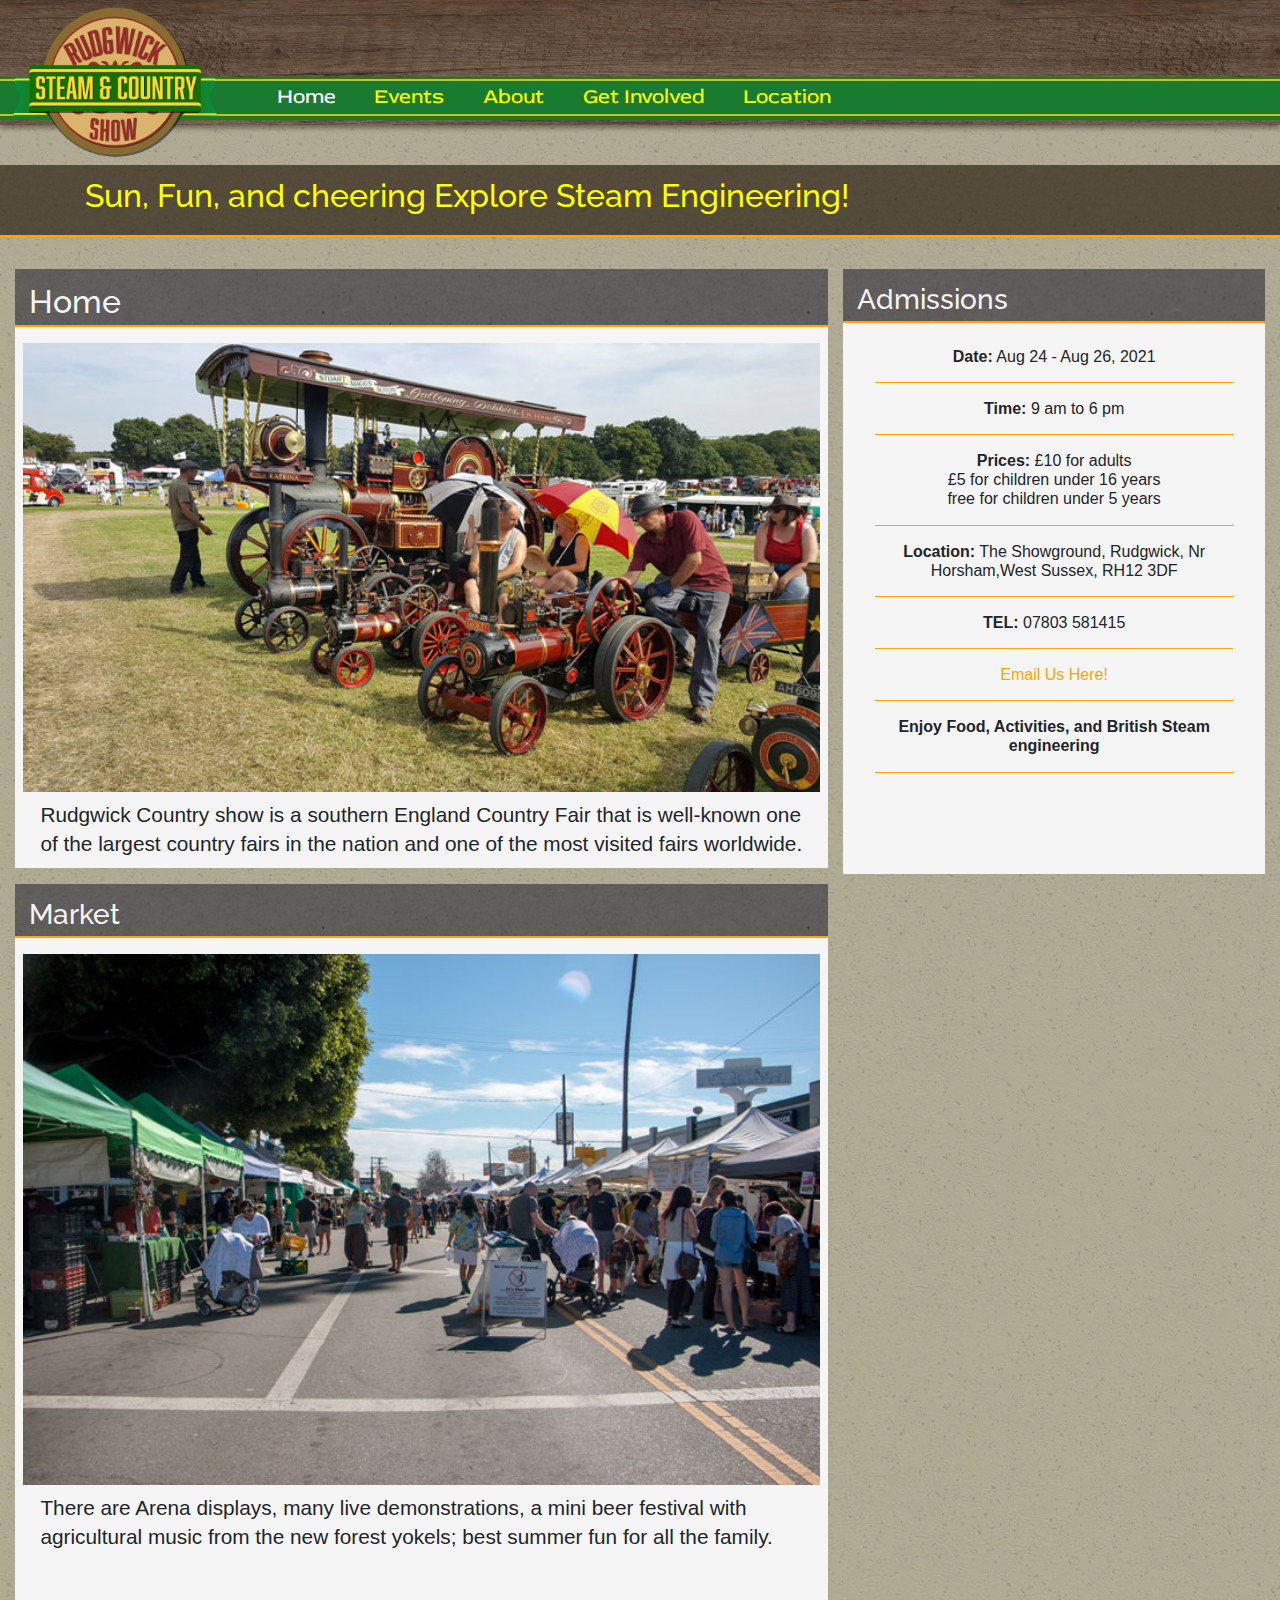
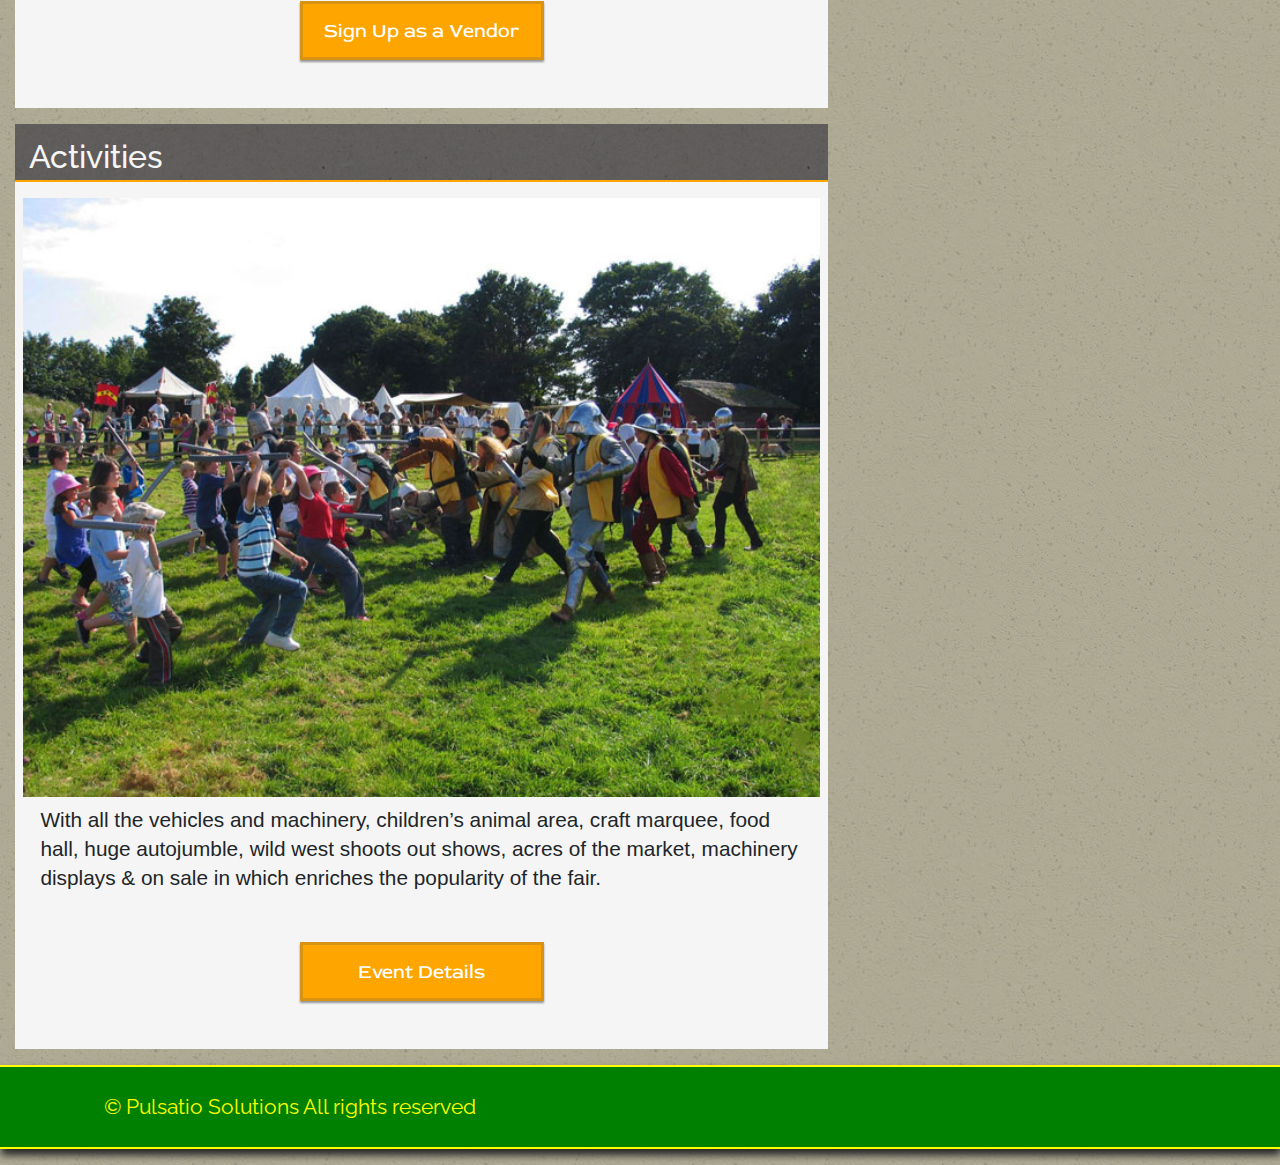
<file: rudgwick-final/index.html>
<!doctype html>
<html lang="en">
<head>
	<meta charset="utf-8">
    <meta name="viewport" content="width=device-width, initial-scale=1.0" />
	<title>Rudgwick Steam and Country Show | Home</title>
    <link rel="stylesheet" href="https://stackpath.bootstrapcdn.com/bootstrap/4.5.2/css/bootstrap.min.css" integrity="sha384-JcKb8q3iqJ61gNV9KGb8thSsNjpSL0n8PARn9HuZOnIxN0hoP+VmmDGMN5t9UJ0Z" crossorigin="anonymous">
    <link rel="preconnect" href="https://fonts.gstatic.com">
    <link href="https://fonts.googleapis.com/css2?family=Raleway&family=Red+Rose&display=swap" rel="stylesheet"> 
    <link rel="stylesheet" href="css/style.css">
</head>

<body>

    <nav class="navbar navbar-expand-md navbar-dark bg-dark">
        <a class="navbar-brand" href="index.html"><img class="headlogo" src="img/rudgwick-logo.png" alt="Rudgwick Steam & Country Show"></a>
        <button class="navbar-toggler" type="button" data-toggle="collapse" data-target="#navbarNav" aria-controls="navbarNav" aria-expanded="false" aria-label="Toggle navigation">
          <span class="navbar-toggler-icon"></span>
        </button>
        <div class="collapse navbar-collapse" id="navbarNav">
          <ul class="navbar-nav">
            <li class="nav-item">
              <a class="nav-link  active" href="#">Home <span class="sr-only">(current)</span></a>
            </li>
            <li class="nav-item">
              <a class="nav-link" href="events.html">Events</a>
            </li>
            <li class="nav-item">
              <a class="nav-link" href="about.html">About</a>
            </li>
            <li class="nav-item">
              <a class="nav-link" href="get_involved.html">Get Involved</a>
            </li>
            <li class="nav-item">
              <a class="nav-link" href="location.html">Location</a>
            </li>
            
          </ul>
        </div>
      </nav>
       <div class="jumbotron jumbotron-fluid">
        <div class="container">
        <h2>Sun, Fun, and cheering Explore Steam Engineering!</h2>
        </div>
      </div>
        <div class="container-fluid">
          <div class="row">
              <article class="col-lg-8">

                <section>
                  <h2>Home</h2>
                  <img class="bg-secondary img-half float-sm-right" src="img/fair.jpg" alt="Image of Show">    
                  <p>Rudgwick Country show is a southern England Country Fair that is well-known one of the largest country fairs in the nation and one of the most visited fairs worldwide.</p>
                </section>

                <section>
                  <h3>Market</h3>
                  <img class="bg-secondary img-half float-sm-left" src="img/vendor.jpg" alt="Image of Events">
                  <p>There are Arena displays, many live demonstrations, a mini beer festival with agricultural music from the new forest yokels; best summer fun for all the family.</p>
                  <a href="get_involved.html"><h5><button class="bun">Sign Up as a Vendor</button></h5></a>
                </section>

                <section>
                  <h2>Activities</h2>
                  <img class="bg-secondary img-half float-sm-right" src="img/activity.jpg" alt="Image of Camping">
                  <p>With all the vehicles and machinery, children’s animal area, craft marquee, food hall, huge autojumble, wild west shoots out shows, acres of the market, machinery displays & on sale in which enriches the popularity of the fair.</p>
                  <a href="events.html"><h5><button class="bun">Event Details</button></h5></a>
                </section>
              </article>
              
              <article class="col-lg-4">
                  <h3>Admissions</h3>
                <h4><b>Date:</b> Aug 24 - Aug 26, 2021</h4>
                <h4><b>Time:</b> 9 am to 6 pm</h4>
                <h4><b>Prices:</b> £10 for adults<br>£5 for children under 16 years<br>free for children under 5 years</h4>
                <h4><b>Location:</b> The Showground, Rudgwick, Nr Horsham,West Sussex, RH12 3DF</h4>
                <h4><b>TEL:</b> 07803 581415</h4>
                <h4><a href="mailto:chanaburi1@aol.com">Email Us Here!</a></h4>
                <h4><b>Enjoy Food, Activities, and British Steam engineering</b></h4>
              </article>
          </div>
      </div>
	<footer>
      <div class="col-lg-8">
        <p>&copy; Pulsatio Solutions All rights reserved</p>
      </div>
	</footer>
      
	<!-- attach jquery and popper (for tooltips and popover effects) files here -->
    <script src="https://code.jquery.com/jquery-3.5.1.slim.min.js" integrity="sha384-DfXdz2htPH0lsSSs5nCTpuj/zy4C+OGpamoFVy38MVBnE+IbbVYUew+OrCXaRkfj" crossorigin="anonymous"></script>
    <script src="https://cdn.jsdelivr.net/npm/popper.js@1.16.1/dist/umd/popper.min.js" integrity="sha384-9/reFTGAW83EW2RDu2S0VKaIzap3H66lZH81PoYlFhbGU+6BZp6G7niu735Sk7lN" crossorigin="anonymous"></script>
	<!-- attach bootstrap's js files here -->
    <script src="https://stackpath.bootstrapcdn.com/bootstrap/4.5.2/js/bootstrap.min.js" integrity="sha384-B4gt1jrGC7Jh4AgTPSdUtOBvfO8shuf57BaghqFfPlYxofvL8/KUEfYiJOMMV+rV" crossorigin="anonymous"></script>
	<!-- could attach own js files here -->

</body>
</html>
</file>
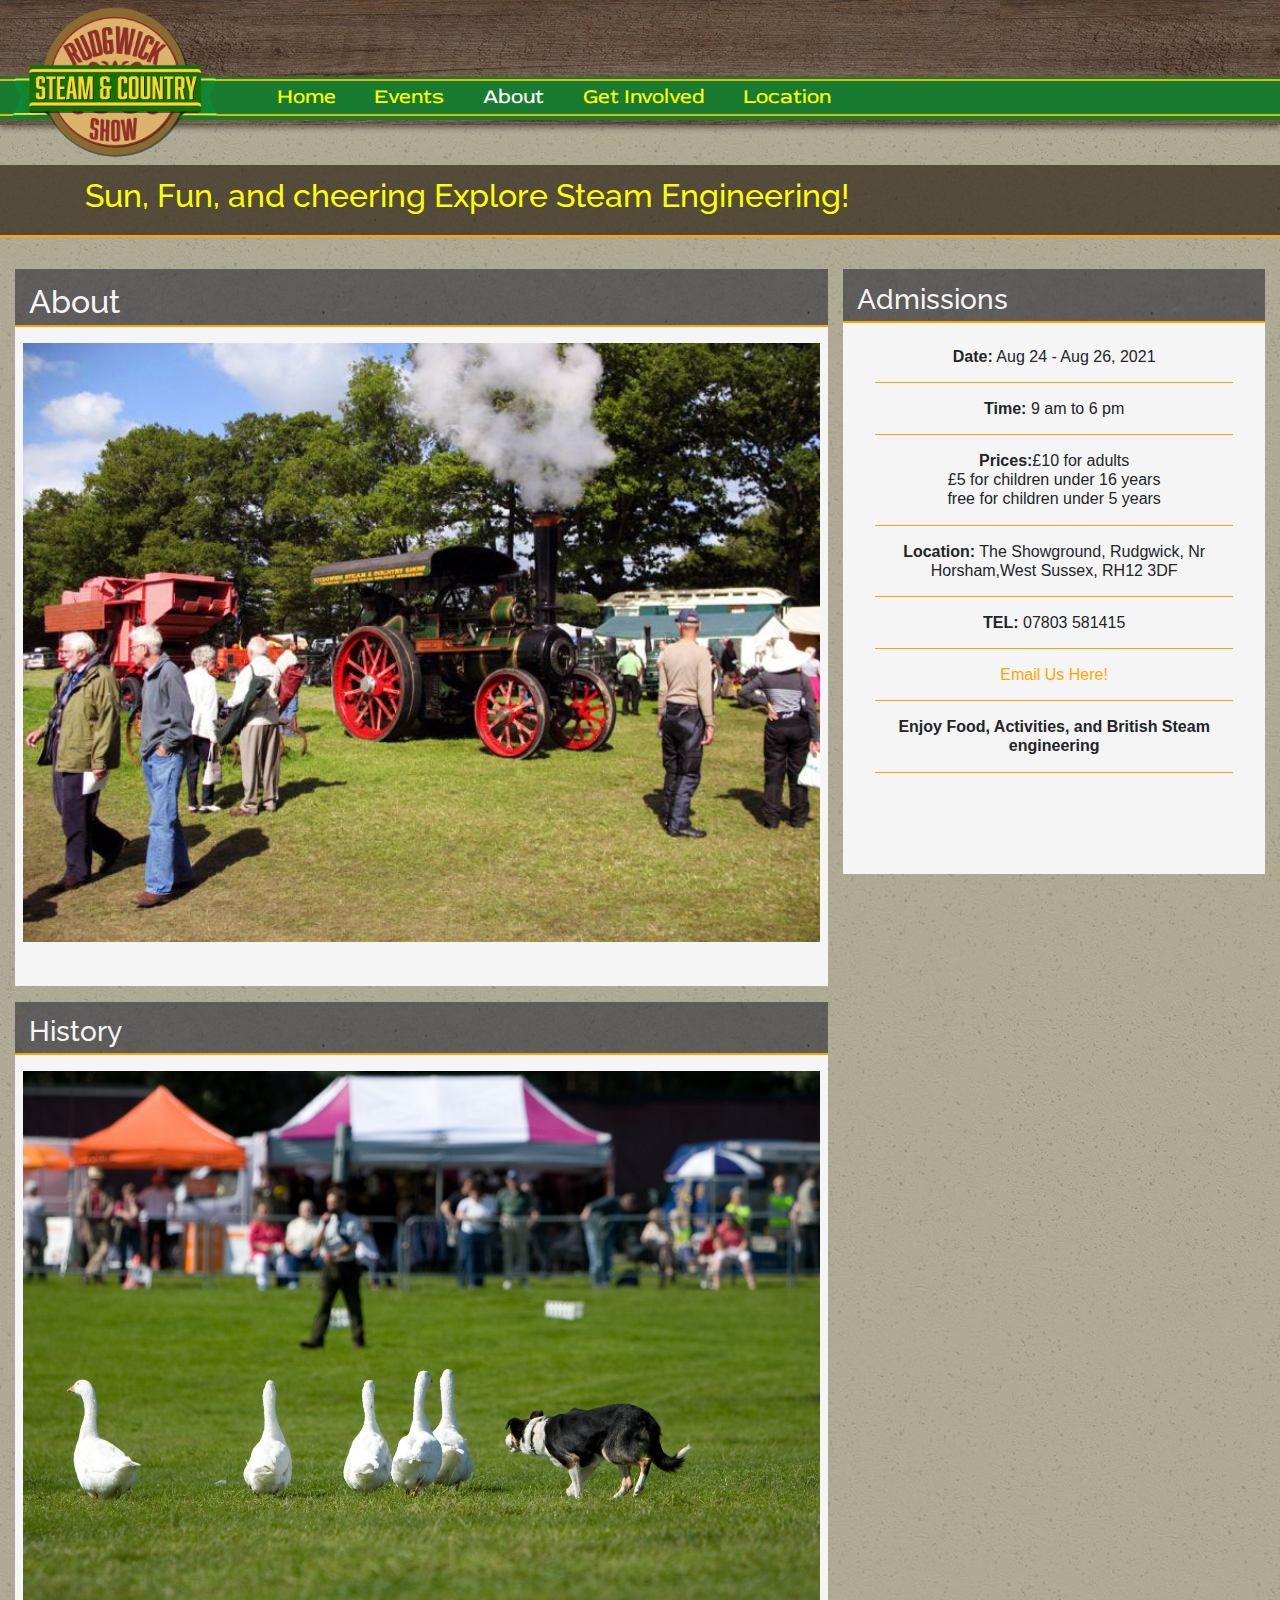
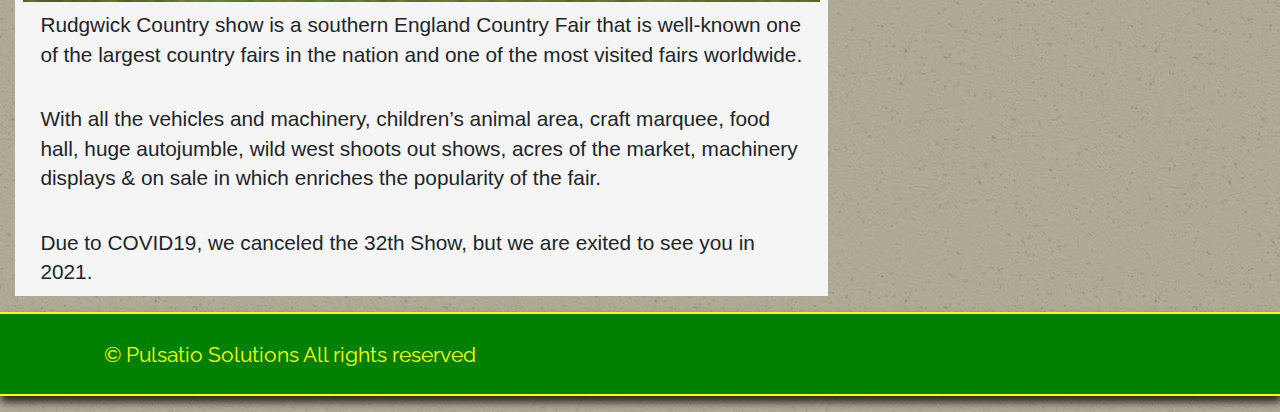
<file: rudgwick-final/about.html>
<!doctype html>
<html lang="en">
<head>
	<meta charset="utf-8">
    <meta name="viewport" content="width=device-width, initial-scale=1.0" />
	<title>Rudgwick Steam and Country Show | About</title>
    <link rel="stylesheet" href="https://stackpath.bootstrapcdn.com/bootstrap/4.5.2/css/bootstrap.min.css" integrity="sha384-JcKb8q3iqJ61gNV9KGb8thSsNjpSL0n8PARn9HuZOnIxN0hoP+VmmDGMN5t9UJ0Z" crossorigin="anonymous">
    <link rel="preconnect" href="https://fonts.gstatic.com">
    <link href="https://fonts.googleapis.com/css2?family=Raleway&family=Red+Rose&display=swap" rel="stylesheet"> 
    <link rel="stylesheet" href="css/style.css">
</head>

<body>
    <nav class="navbar navbar-expand-md navbar-dark bg-dark">
      <a class="navbar-brand" href="index.html"><img class="headlogo" src="img/rudgwick-logo.png" alt="Rudgwick Steam & Country Show"></a>
        <button class="navbar-toggler" type="button" data-toggle="collapse" data-target="#navbarNav" aria-controls="navbarNav" aria-expanded="false" aria-label="Toggle navigation">
          <span class="navbar-toggler-icon"></span>
        </button>
        <div class="collapse navbar-collapse" id="navbarNav">
          <ul class="navbar-nav">
            <li class="nav-item">
              <a class="nav-link" href="index.html">Home </a>
            </li>
            <li class="nav-item">
              <a class="nav-link" href="events.html">Events</a>
            </li>
            <li class="nav-item">
              <a class="nav-link  active" href="#">About <span class="sr-only">(current)</span></a>
            </li>
            <li class="nav-item">
              <a class="nav-link" href="get_involved.html">Get Involved</a>
            </li>
            <li class="nav-item">
              <a class="nav-link" href="location.html">Location</a>
            </li>
            
          </ul>
        </div>
      </nav>
      <div class="jumbotron jumbotron-fluid">
        <div class="container">
        <h2>Sun, Fun, and cheering Explore Steam Engineering!</h2>
        </div>
      </div>
        <div class="container-fluid">
          <div class="row">
              <article class="col-lg-8">
                <section>
                  <h2>About</h2>
                  <img class="bg-secondary img-half" src="img/about.jpg" alt="Image of Show">
                  <p></p>
                </section>

                <section>
                  <h3>History</h3>
                  <img class="bg-secondary img-half float-sm-left" src="img/about-event.jpg" alt="Image of Events">
                  <p>Rudgwick Country show is a southern England Country Fair that is well-known one of the largest country fairs in the nation and one of the most visited fairs worldwide.</p>
                  <p>  With all the vehicles and machinery, children’s animal area, craft marquee, food hall, huge autojumble, wild west shoots out shows, acres of the market, machinery displays & on sale in which enriches the popularity of the fair.
                  </p>
                  <p>Due to COVID19, we canceled the 32th Show, but we are exited to see you in 2021.
                  </p>  
                </section>
              </article>
              
              <article class="col-lg-4">
                <h3>Admissions</h3>
                <h4><b>Date:</b> Aug 24 - Aug 26, 2021</h4>
                <h4><b>Time:</b> 9 am to 6 pm</h4>
                <h4><b>Prices:</b>£10 for adults<br>£5 for children under 16 years<br>free for children under 5 years</h4>
                <h4><b>Location:</b> The Showground, Rudgwick, Nr Horsham,West Sussex, RH12 3DF</h4>
                <h4><b>TEL:</b> 07803 581415</h4>
                <h4> <a href="mailto:chanaburi1@aol.com">Email Us Here!</a></h4>
                <h4><b>Enjoy Food, Activities, and British Steam engineering</b></h4>
          </div>
      </div>
      <footer>
        <div class="col-lg-8">
          <p>&copy; Pulsatio Solutions All rights reserved</p>
        </div>
    </footer>
      
	<!-- attach jquery and popper (for tooltips and popover effects) files here -->
    <script src="https://code.jquery.com/jquery-3.5.1.slim.min.js" integrity="sha384-DfXdz2htPH0lsSSs5nCTpuj/zy4C+OGpamoFVy38MVBnE+IbbVYUew+OrCXaRkfj" crossorigin="anonymous"></script>
    <script src="https://cdn.jsdelivr.net/npm/popper.js@1.16.1/dist/umd/popper.min.js" integrity="sha384-9/reFTGAW83EW2RDu2S0VKaIzap3H66lZH81PoYlFhbGU+6BZp6G7niu735Sk7lN" crossorigin="anonymous"></script>
	<!-- attach bootstrap's js files here -->
    <script src="https://stackpath.bootstrapcdn.com/bootstrap/4.5.2/js/bootstrap.min.js" integrity="sha384-B4gt1jrGC7Jh4AgTPSdUtOBvfO8shuf57BaghqFfPlYxofvL8/KUEfYiJOMMV+rV" crossorigin="anonymous"></script>
	<!-- could attach own js files here -->

</body>
</html>
</file>
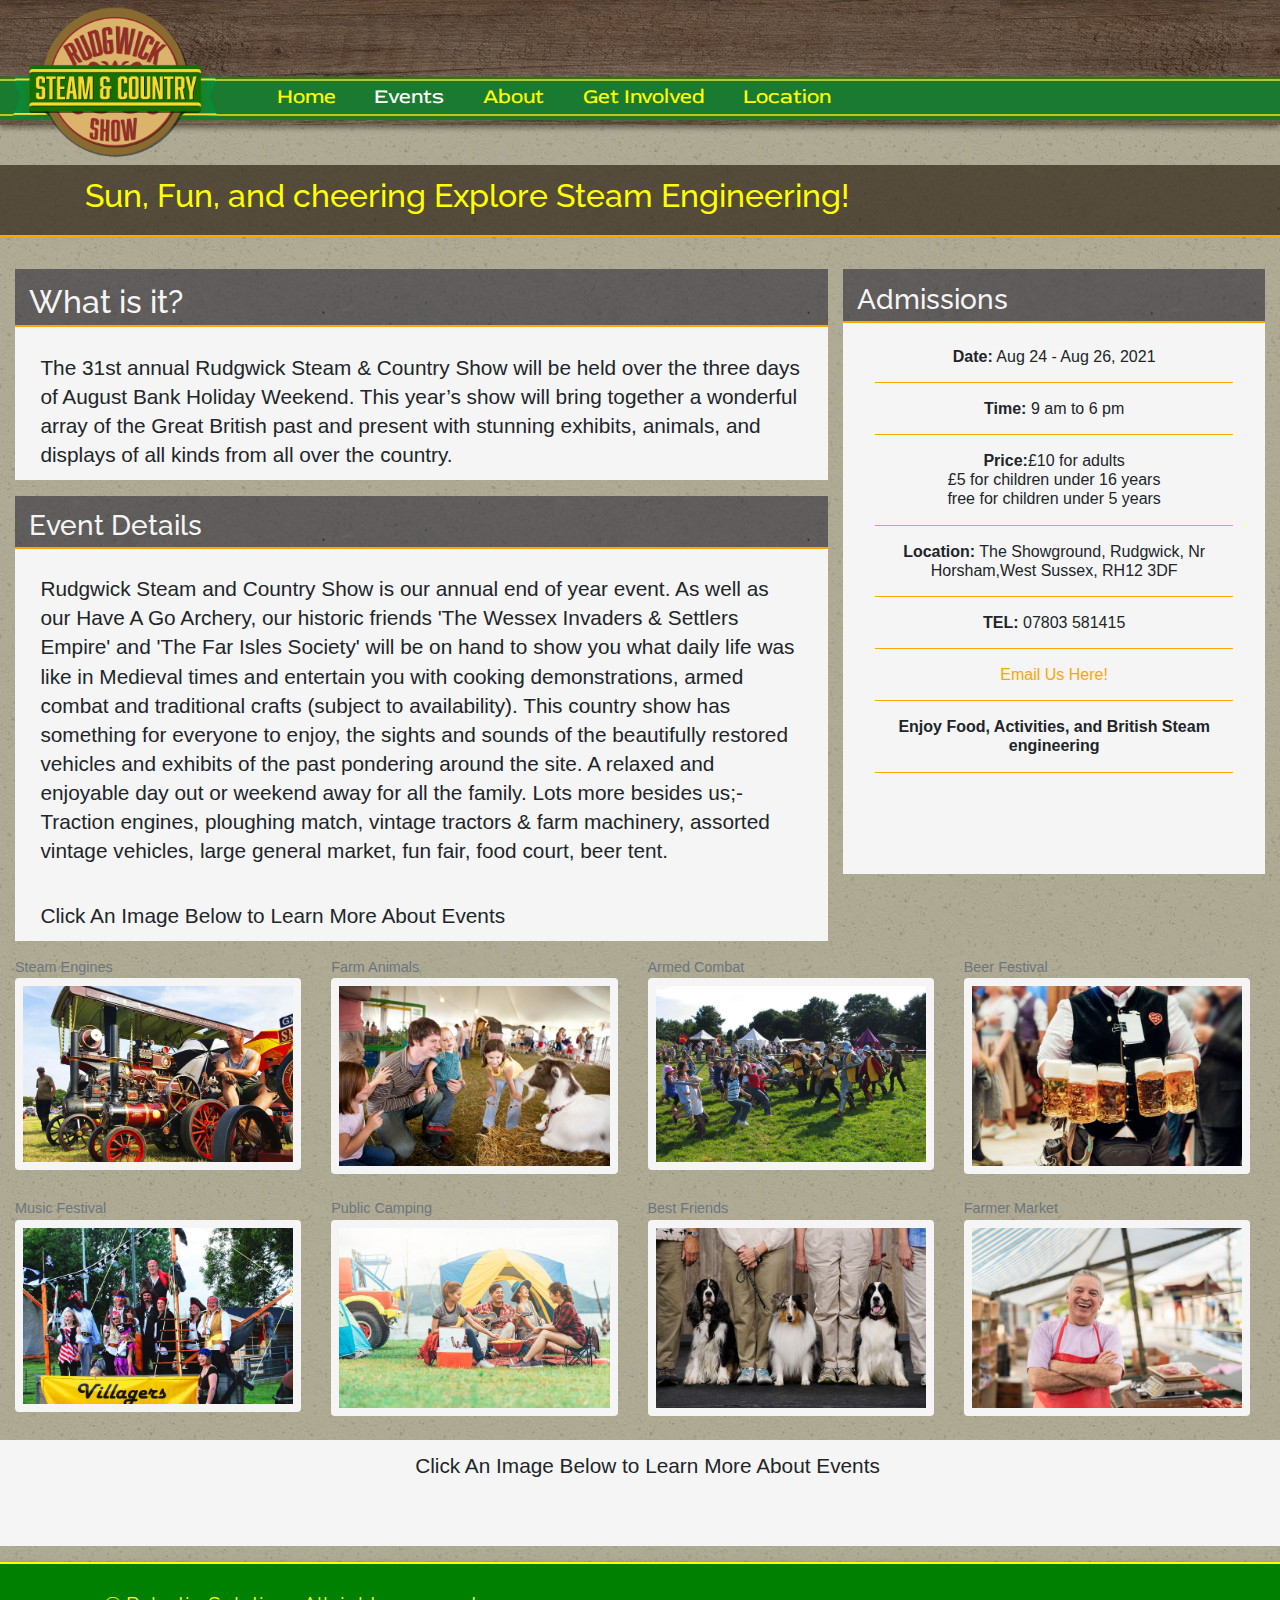
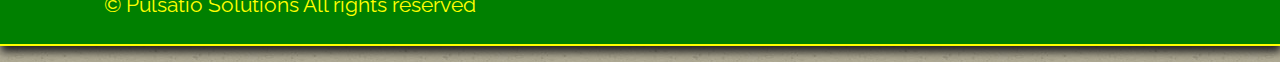
<file: rudgwick-final/events.html>
<!doctype html>
<html lang="en">
<head>
	<meta charset="utf-8">
    <meta name="viewport" content="width=device-width, initial-scale=1.0" />
	<title>Rudgwick Steam and Country Show | Events</title>
    <link rel="stylesheet" href="https://stackpath.bootstrapcdn.com/bootstrap/4.5.2/css/bootstrap.min.css" integrity="sha384-JcKb8q3iqJ61gNV9KGb8thSsNjpSL0n8PARn9HuZOnIxN0hoP+VmmDGMN5t9UJ0Z" crossorigin="anonymous">
    <link rel="preconnect" href="https://fonts.gstatic.com">
    <link href="https://fonts.googleapis.com/css2?family=Raleway&family=Red+Rose&display=swap" rel="stylesheet"> 
    <link rel="stylesheet" href="css/style.css">
</head>

<body>
    <nav class="navbar navbar-expand-md navbar-dark bg-dark">
      <a class="navbar-brand" href="index.html"><img class="headlogo" src="img/rudgwick-logo.png" alt="Rudgwick Steam & Country Show"></a>
        <button class="navbar-toggler" type="button" data-toggle="collapse" data-target="#navbarNav" aria-controls="navbarNav" aria-expanded="false" aria-label="Toggle navigation">
          <span class="navbar-toggler-icon"></span>
        </button>
        <div class="collapse navbar-collapse" id="navbarNav">
          <ul class="navbar-nav">
            <li class="nav-item">
              <a class="nav-link" href="index.html">Home</a>
            </li>
            <li class="nav-item">
              <a class="nav-link active" href="#">Events <span class="sr-only">(current)</span></a>
            </li>
            <li class="nav-item">
              <a class="nav-link" href="about.html">About</a>
            </li>
            <li class="nav-item">
              <a class="nav-link" href="get_involved.html">Get Involved</a>
            </li>
            <li class="nav-item">
              <a class="nav-link" href="location.html">Location</a>
            </li>
            
          </ul>
        </div>
      </nav>
      <div class="jumbotron jumbotron-fluid">
        <div class="container">
        <h2>Sun, Fun, and cheering Explore Steam Engineering!</h2>
        </div>
      </div>
        <div class="container-fluid">
          <div class="row">
            <article class="col-lg-8">
              <section>
                  <h2>What is it?</h2>
                  <p>The 31st annual Rudgwick Steam & Country Show will be held over the three days of August Bank Holiday Weekend. This year’s show will bring together a wonderful array of the Great British past and present with stunning exhibits, animals, and displays of all kinds from all over the country.</p>
              </section>

              <section>
                  <h3>Event Details</h3>
                  <p>Rudgwick Steam and Country Show is our annual end of year event. As well as our Have A Go Archery, our historic friends 'The Wessex Invaders & Settlers Empire' and 'The Far Isles Society' will be on hand to show you what daily life was like in Medieval times and entertain you with cooking demonstrations, armed combat and traditional crafts (subject to availability). This country show has something for everyone to enjoy, the sights and sounds of the beautifully restored vehicles and exhibits of the past pondering around the site. A relaxed and enjoyable day out or weekend away for all the family. Lots more besides us;- Traction engines, ploughing match, vintage tractors & farm machinery, assorted vintage vehicles, large general market, fun fair, food court, beer tent.</p>
                  <p class="event-text" >Click An Image Below to Learn More About Events</p>
              </section>
            </article>
              <article class="col-lg-4">
                <h3>Admissions</h3>
                <h4><b>Date:</b> Aug 24 - Aug 26, 2021</h4>
                <h4><b>Time:</b> 9 am to 6 pm</h4>
                <h4><b>Price:</b>£10 for adults<br>£5 for children under 16 years<br>free for children under 5 years</h4>
                <h4><b>Location:</b> The Showground, Rudgwick, Nr Horsham,West Sussex, RH12 3DF</h4>
                <h4><b>TEL:</b> 07803 581415</h4>
                <h4> <a href="mailto:chanaburi1@aol.com">Email Us Here!</a></h4>
                <h4><b>Enjoy Food, Activities, and British Steam engineering</b></h4>
            </article>
            <div class="row row-img">
              <figure class="figure col-sm-3">
                <figcaption class="figure-caption">Steam Engines</figcaption>
                <img id="event-img-1" src="img/event-steam-large.jpg" class="img-half float-start figure-img img-fluid rounded" alt="steam show">
              </figure>
              <figure class="figure col-sm-3">
                <figcaption class="figure-caption">Farm Animals</figcaption>
                <img id="event-img-2" src="img/event-farm-animal-large.jpg" class="img-half float-center figure-img img-fluid rounded" alt="...">
              </figure>
              <figure class="figure col-sm-3">
                <figcaption class="figure-caption">Armed Combat</figcaption>
                <img id="event-img-3" src="img/event-children-activity-large.jpg" class="img-half float-center figure-img img-fluid rounded" alt="...">
              </figure>
              <figure class="figure col-sm-3">
                <figcaption class="figure-caption">Beer Festival</figcaption>
                <img id="event-img-4" src="img/event-beer-festival-large.jpg" class="img-half float-end figure-img img-fluid rounded" alt="...">
              </figure>
      </div>

      <div class="row row-img">
            <figure class="figure col-sm-3">
              <figcaption class="figure-caption">Music Festival</figcaption>
              <img id="event-img-5" src="img/event-music-festival-large.jpg" class="img-half float-start figure-img img-fluid rounded" alt="...">
            </figure>
            <figure class="figure col-sm-3">
              <figcaption class="figure-caption">Public Camping</figcaption>
              <img id="event-img-6" src="img/event-camping-large.jpg" class="img-half float-center figure-img img-fluid rounded" alt="...">
            </figure>
            <figure class="figure col-sm-3">
              <figcaption class="figure-caption">Best Friends</figcaption>
              <img id="event-img-7" src="img/event-dog-show-large.jpg" class="img-half float-center figure-img img-fluid rounded" alt="...">
            </figure>
            <figure class="figure col-sm-3">
              <figcaption class="figure-caption">Farmer Market</figcaption>
              <img id="event-img-8" src="img/event-farmer-market-large.jpg" class="img-half float-end figure-img img-fluid rounded" alt="...">
            </figure>
      </div>
      <section class="col-lg-12" id="details">
        <figure id= "event-image" class="event-image img-fluid" >
          <p class="event-text" id="js-swap">Click An Image Below to Learn More About Events</p>
      </section>
        </div>
      </div>
      <footer>
        <div class="col-lg-8">
          <p>&copy; Pulsatio Solutions All rights reserved</p>
        </div>
    </footer>
      
	<!-- attach jquery and popper (for tooltips and popover effects) files here -->
    <script src="https://code.jquery.com/jquery-3.5.1.slim.min.js" integrity="sha384-DfXdz2htPH0lsSSs5nCTpuj/zy4C+OGpamoFVy38MVBnE+IbbVYUew+OrCXaRkfj" crossorigin="anonymous"></script>
    <script src="https://cdn.jsdelivr.net/npm/popper.js@1.16.1/dist/umd/popper.min.js" integrity="sha384-9/reFTGAW83EW2RDu2S0VKaIzap3H66lZH81PoYlFhbGU+6BZp6G7niu735Sk7lN" crossorigin="anonymous"></script>
	<!-- attach bootstrap's js files here -->
    <script src="https://stackpath.bootstrapcdn.com/bootstrap/4.5.2/js/bootstrap.min.js" integrity="sha384-B4gt1jrGC7Jh4AgTPSdUtOBvfO8shuf57BaghqFfPlYxofvL8/KUEfYiJOMMV+rV" crossorigin="anonymous"></script>
	<!-- could attach own js files here -->
    <script src="js/script.js"></script>
    <script src="js/jquery-3.5.1.min.js"></script>
    <script>
       //event listeners for 2 main nav buttons to link down the same page $=document.queryselector in jQuery
       const goToDetails = () => {
         if (event.preventDefault) { event.preventDefault(); } else { event.returnValue = false; }
          $('html,body').animate({scrollTop: 
          $("#details").offset().top - 250},500);
       };
       $("#event-img-1").click(goToDetails);
       $("#event-img-2").click(goToDetails);
       $("#event-img-3").click(goToDetails);
       $("#event-img-4").click(goToDetails);
       $("#event-img-5").click(goToDetails);
       $("#event-img-6").click(goToDetails);
       $("#event-img-7").click(goToDetails);
       $("#event-img-8").click(goToDetails);
    </script>
</body>
</html>
</file>
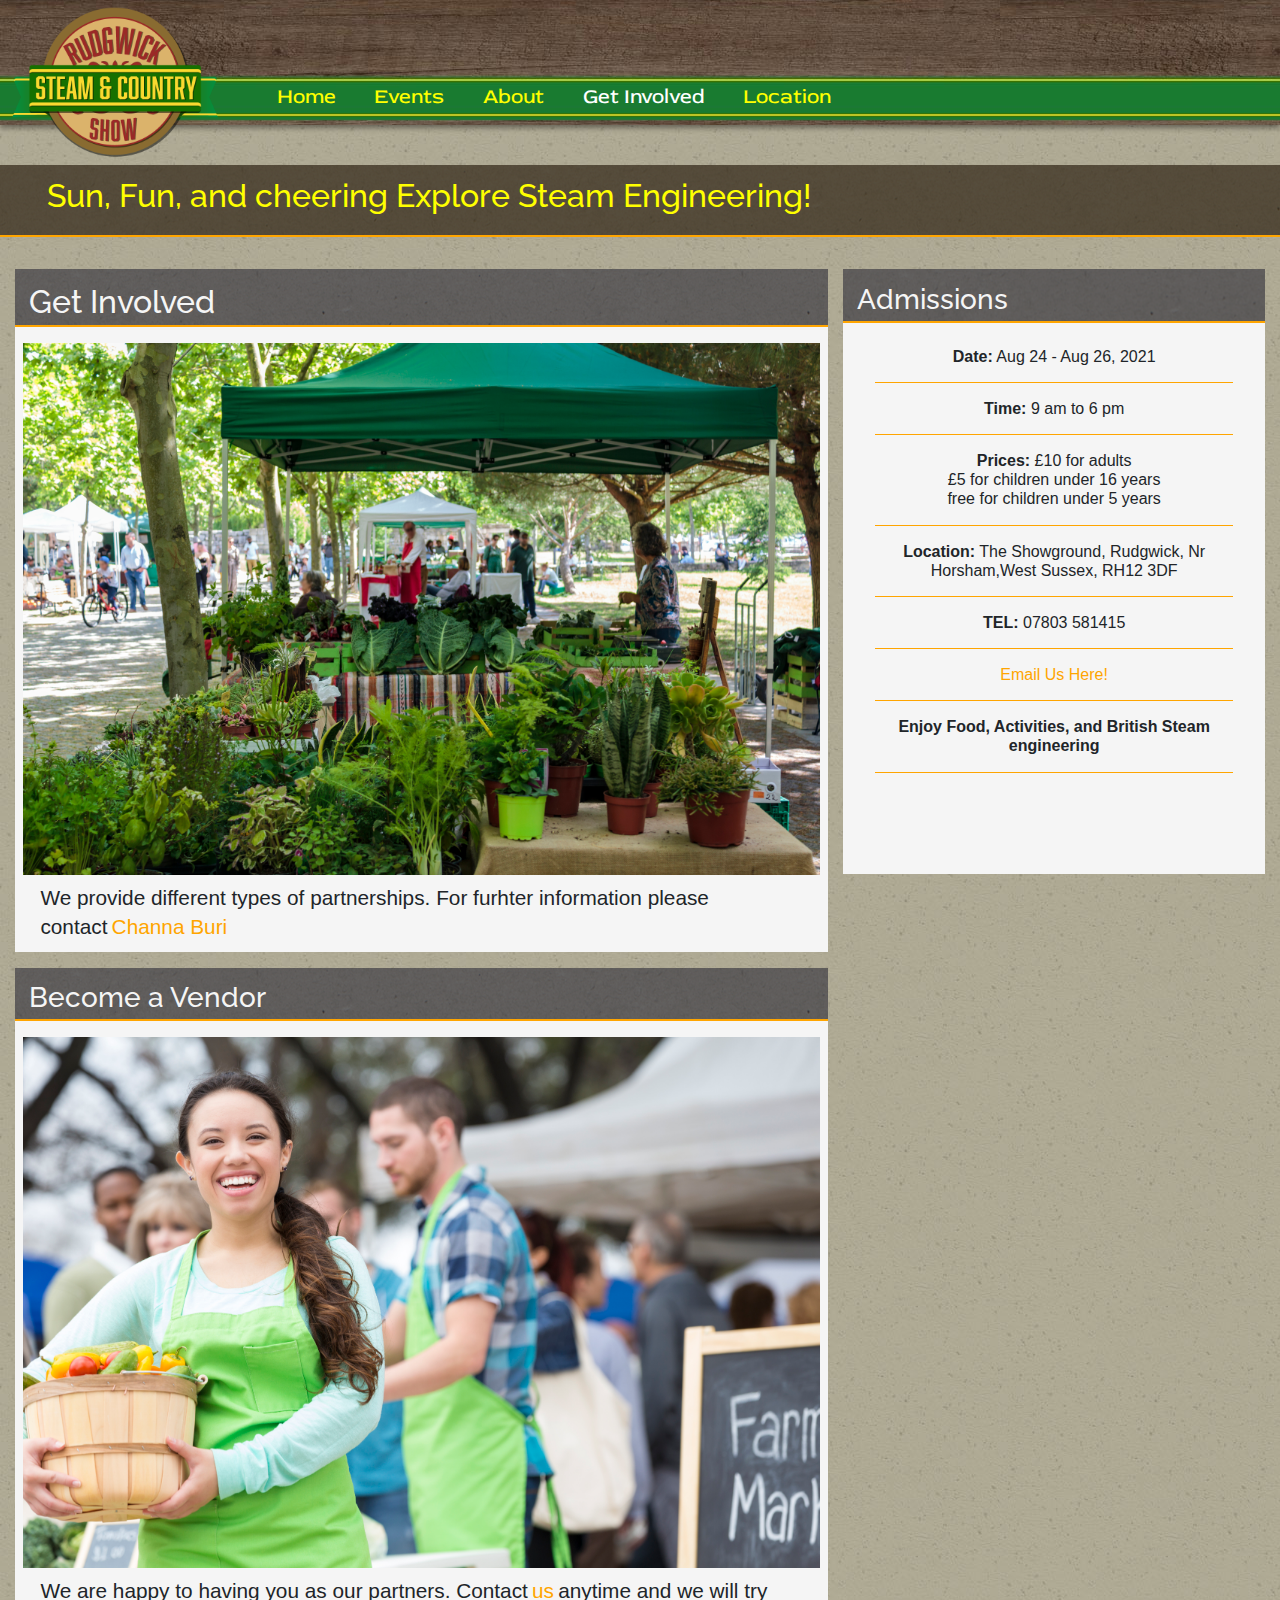
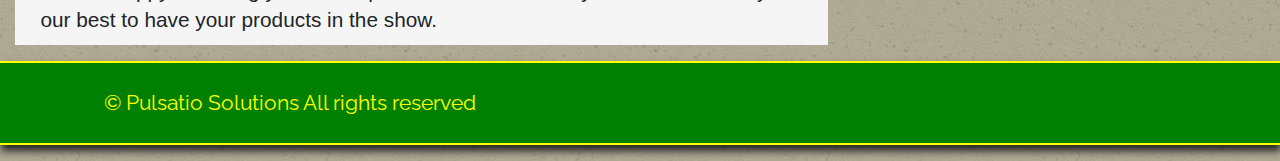
<file: rudgwick-final/get_involved.html>
<!doctype html>
<html lang="en">
<head>
	<meta charset="utf-8">
    <meta name="viewport" content="width=device-width, initial-scale=1.0" />
	<title>Rudgwick Steam and Country Show | Get Involved</title>
    <link rel="stylesheet" href="https://stackpath.bootstrapcdn.com/bootstrap/4.5.2/css/bootstrap.min.css" integrity="sha384-JcKb8q3iqJ61gNV9KGb8thSsNjpSL0n8PARn9HuZOnIxN0hoP+VmmDGMN5t9UJ0Z" crossorigin="anonymous">
    <link rel="preconnect" href="https://fonts.gstatic.com">
    <link href="https://fonts.googleapis.com/css2?family=Raleway&family=Red+Rose&display=swap" rel="stylesheet"> 
    <link rel="stylesheet" href="css/style.css">
</head>

<body>

    <nav class="navbar navbar-expand-md navbar-dark bg-dark">
      <a class="navbar-brand" href="index.html"><img class="headlogo" src="img/rudgwick-logo.png" alt="Rudgwick Steam & Country Show"></a>
        <button class="navbar-toggler" type="button" data-toggle="collapse" data-target="#navbarNav" aria-controls="navbarNav" aria-expanded="false" aria-label="Toggle navigation">
          <span class="navbar-toggler-icon"></span>
        </button>
        <div class="collapse navbar-collapse" id="navbarNav">
          <ul class="navbar-nav">
            <li class="nav-item">
              <a class="nav-link" href="index.html">Home</a>
            </li>
            <li class="nav-item">
              <a class="nav-link" href="events.html">Events</a>
            </li>
            <li class="nav-item">
              <a class="nav-link" href="about.html">About</a>
            </li>
            <li class="nav-item">
              <a class="nav-link active" href="get_involved.html">Get Involved <span class="sr-only">(current)</span></a>
            </li>
            <li class="nav-item">
              <a class="nav-link" href="location.html">Location</a>
            </li>
            
          </ul>
        </div>
      </nav>
      <div class="jumbotron jumbotron-fluid">
        <div class="container-fluid">
        <h2>Sun, Fun, and cheering Explore Steam Engineering!</h2>
        </div>
      </div>

        <div class="container-fluid">
          <div class="row">
              <article class="col-lg-8">
                <section>
                  <h2>Get Involved</h2>
                  <img class="bg-secondary img-half float-sm-right" src="img/vendors.jpg" alt="Image of Show">    
                  <p>We provide different types of partnerships. For furhter information please contact<a class="link1" href="mailto:chanaburi1@aol.com">Channa Buri</a></p>
                </section>

                <section>
                  <h3>Become a Vendor</h3>
                  <img class="bg-secondary img-half float-sm-left" src="img/be-vendor.jpg" alt="Image of Events">
                  <p>We are happy to having you as our partners. Contact<a href="mailto:chanaburi1@aol.com">us</a>anytime and we will try our best to have your products in the show.</p>
                </section>
              </article>

              <article class="col-lg-4">
                <h3>Admissions</h3>
                <h4><b>Date:</b> Aug 24 - Aug 26, 2021</h4>
                <h4><b>Time:</b> 9 am to 6 pm</h4>
                <h4 ><b>Prices:</b> £10 for adults<br>£5 for children under 16 years<br>free for children under 5 years</h4>
                <h4><b>Location:</b> The Showground, Rudgwick, Nr Horsham,West Sussex, RH12 3DF</h4>
                <h4><b>TEL:</b> 07803 581415</h4>
                <h4> <a href="mailto:chanaburi1@aol.com">Email Us Here!</a></h4>
                <h4><b>Enjoy Food, Activities, and British Steam engineering</b></h4>
              </article>
          </div>
      </div>
      <footer>
        <div class="col-lg-8">
          <p>&copy; Pulsatio Solutions All rights reserved</p>
        </div>
    </footer>
      
	<!-- attach jquery and popper (for tooltips and popover effects) files here -->
    <script src="https://code.jquery.com/jquery-3.5.1.slim.min.js" integrity="sha384-DfXdz2htPH0lsSSs5nCTpuj/zy4C+OGpamoFVy38MVBnE+IbbVYUew+OrCXaRkfj" crossorigin="anonymous"></script>
    <script src="https://cdn.jsdelivr.net/npm/popper.js@1.16.1/dist/umd/popper.min.js" integrity="sha384-9/reFTGAW83EW2RDu2S0VKaIzap3H66lZH81PoYlFhbGU+6BZp6G7niu735Sk7lN" crossorigin="anonymous"></script>
	<!-- attach bootstrap's js files here -->
    <script src="https://stackpath.bootstrapcdn.com/bootstrap/4.5.2/js/bootstrap.min.js" integrity="sha384-B4gt1jrGC7Jh4AgTPSdUtOBvfO8shuf57BaghqFfPlYxofvL8/KUEfYiJOMMV+rV" crossorigin="anonymous"></script>
	<!-- could attach own js files here -->

</body>
</html>
</file>
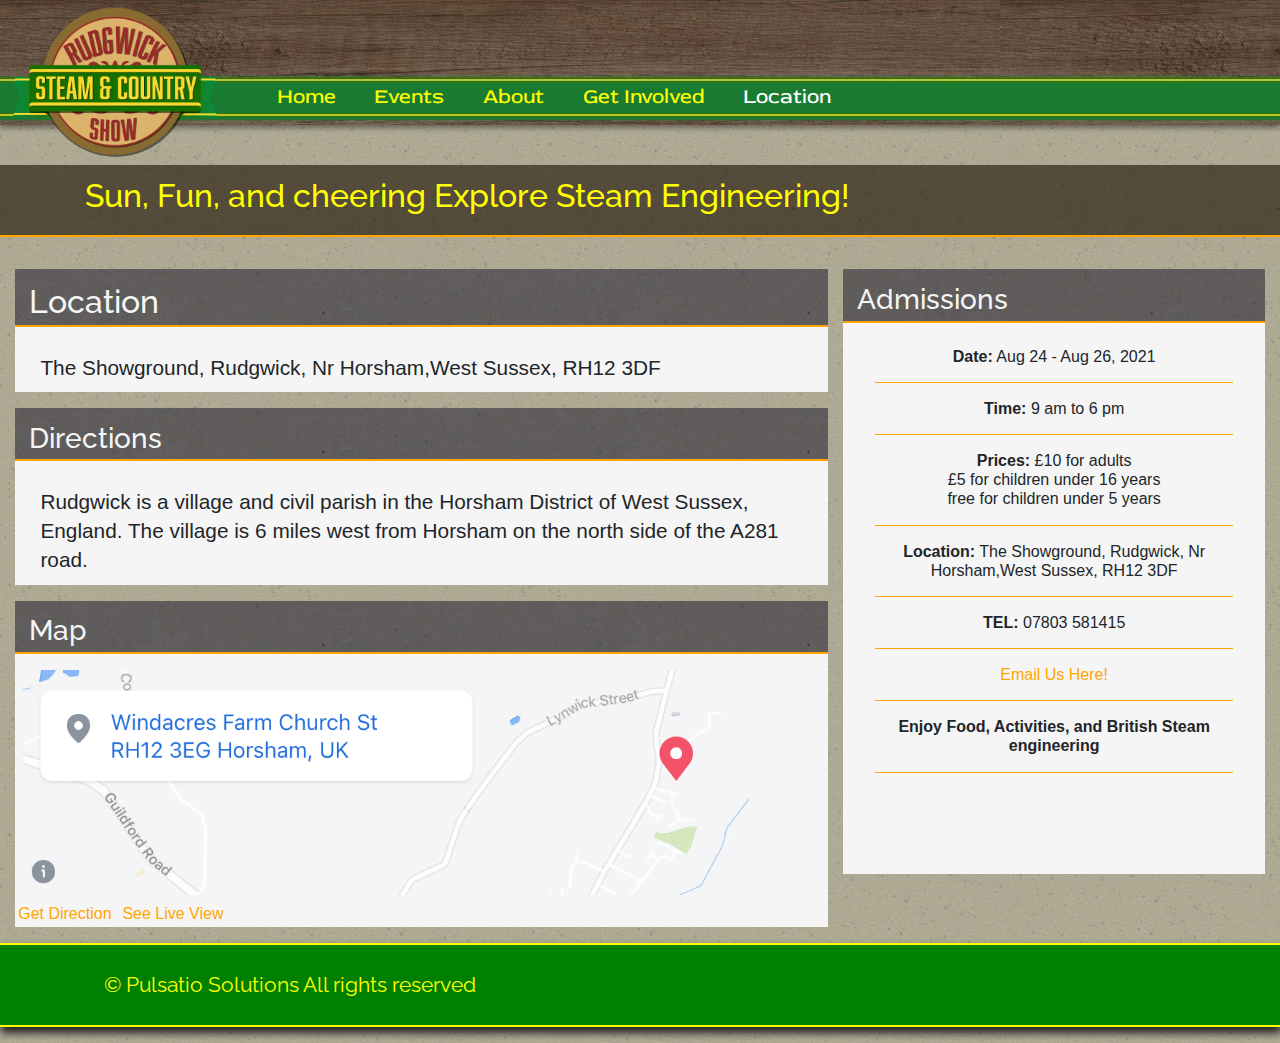
<file: rudgwick-final/location.html>
<!doctype html>
<html lang="en">
<head>
	<meta charset="utf-8">
    <meta name="viewport" content="width=device-width, initial-scale=1.0" />
	<title>Rudgwick Steam and Country Show | Location</title>
    <link rel="stylesheet" href="https://stackpath.bootstrapcdn.com/bootstrap/4.5.2/css/bootstrap.min.css" integrity="sha384-JcKb8q3iqJ61gNV9KGb8thSsNjpSL0n8PARn9HuZOnIxN0hoP+VmmDGMN5t9UJ0Z" crossorigin="anonymous">
    <link rel="preconnect" href="https://fonts.gstatic.com">
    <link href="https://fonts.googleapis.com/css2?family=Raleway&family=Red+Rose&display=swap" rel="stylesheet"> 
    <link rel="stylesheet" href="css/style.css">
</head>

<body>
    
    <nav class="navbar navbar-expand-md navbar-dark bg-dark">
      <a class="navbar-brand" href="index.html"><img class="headlogo" src="img/rudgwick-logo.png" alt="Rudgwick Steam & Country Show"></a>
        <button class="navbar-toggler" type="button" data-toggle="collapse" data-target="#navbarNav" aria-controls="navbarNav" aria-expanded="false" aria-label="Toggle navigation">
          <span class="navbar-toggler-icon"></span>
        </button>
        <div class="collapse navbar-collapse" id="navbarNav">
          <ul class="navbar-nav">
            <li class="nav-item">
              <a class="nav-link" href="index.html">Home</a>
            </li>
            <li class="nav-item">
              <a class="nav-link" href="events.html">Events</a>
            </li>
            <li class="nav-item">
              <a class="nav-link" href="about.html">About</a>
            </li>
            <li class="nav-item">
              <a class="nav-link" href="get_involved.html">Get Involved</a>
            </li>
            <li class="nav-item">
              <a class="nav-link active" href="#">Location <span class="sr-only">(current)</span></a>
            </li>
            
          </ul>
        </div>
      </nav>
      <div class="jumbotron jumbotron-fluid">
        <div class="container">
        <h2>Sun, Fun, and cheering Explore Steam Engineering!</h2>
        </div>
      </div>
      
        <div class="container-fluid">
          <div class="row">
              <article class="col-lg-8">
                <section>
                  <h2>Location</h2> 
                  <p>The Showground, Rudgwick, Nr Horsham,West Sussex, RH12 3DF</p>
                </section>

                <section>
                  <h3>Directions</h3>
                  <p>Rudgwick is a village and civil parish in the Horsham District of West Sussex, England. The village is 6 miles west from Horsham on the north side of the A281 road.</p>
                </section>

                <section>
                  <h3>Map</h3>
                  <img class="bg-secondary img-half " src="img/map.png" alt="Image of Camping">
                  <a href="https://goo.gl/maps/WXrCY1khPoAkvHV19" target="_blank" rel="noreferrer noopener">Get Direction</a>
                  <a href="https://goo.gl/maps/gWdWL3XQeYd9caB8A" target="_blank" rel="noreferrer noopener">See Live View</a>
                </section>
              </article>
              
              <article class="col-lg-4">
                <h3>Admissions</h3>
                <h4><b>Date:</b> Aug 24 - Aug 26, 2021</h4>
                <h4><b>Time:</b> 9 am to 6 pm</h4>
                <h4><b>Prices:</b> £10 for adults<br>£5 for children under 16 years<br>free for children under 5 years</h4>
                <h4><b>Location:</b> The Showground, Rudgwick, Nr Horsham,West Sussex, RH12 3DF</h4>
                <h4><b>TEL:</b> 07803 581415</h4>
                <h4> <a href="mailto:chanaburi1@aol.com">Email Us Here!</a></h4>
                <h4><b>Enjoy Food, Activities, and British Steam engineering</b></h4>
              </article>
          </div>
      </div>
      <footer>
        <div class="col-lg-8">
          <p>&copy; Pulsatio Solutions All rights reserved</p>
        </div>
    </footer>
      
	<!-- attach jquery and popper (for tooltips and popover effects) files here -->
    <script src="https://code.jquery.com/jquery-3.5.1.slim.min.js" integrity="sha384-DfXdz2htPH0lsSSs5nCTpuj/zy4C+OGpamoFVy38MVBnE+IbbVYUew+OrCXaRkfj" crossorigin="anonymous"></script>
    <script src="https://cdn.jsdelivr.net/npm/popper.js@1.16.1/dist/umd/popper.min.js" integrity="sha384-9/reFTGAW83EW2RDu2S0VKaIzap3H66lZH81PoYlFhbGU+6BZp6G7niu735Sk7lN" crossorigin="anonymous"></script>
	<!-- attach bootstrap's js files here -->
    <script src="https://stackpath.bootstrapcdn.com/bootstrap/4.5.2/js/bootstrap.min.js" integrity="sha384-B4gt1jrGC7Jh4AgTPSdUtOBvfO8shuf57BaghqFfPlYxofvL8/KUEfYiJOMMV+rV" crossorigin="anonymous"></script>
	<!-- could attach own js files here -->

</body>
</html>
</file>
<file: rudgwick-final/css/style.css>
/* my custom styling mobile first: */
body {background-image: url(../img/rice.png)}

p {padding: 1rem; line-height: 1.4;}

footer {
   background-color: green; color: yellow;
   font-family: 'Raleway','sans-serif';
   border-top: 2px yellow solid;
   border-bottom: 2px yellow solid;
   margin-bottom: 1rem;
   box-shadow: 1px 6px 8px #222;
}
.h4, h4 {font-size: 1rem; text-align: center;}

.jumbotron {
   /* background:  rgba(0, 128, 0, 0.514) url(../img/ricepaper1.png); */
   background:  rgb(66, 47, 5) url(../img/ricepaper1.png);
   background-repeat: none;
   border-bottom: orange 2px solid;
   font-family: 'Raleway', 'sans-serif';
   /* color: #f5f5f5; */
   color: rgb(255, 255, 0);
   padding: .75rem 2rem;

}
/*-----------------------------------------------------------------*/
a:link {color: orange; padding:.2em;}

a:visited {color: darkgoldenrod;}

a:hover {color: darkgoldenrod; text-decoration: none;}

a:active {color: coral;}

.bun {
   font-family: 'Red Rose', 'cursive';
   font-size: calc(.35em + 1vw); 
   padding: 15px; margin-bottom: .8em;
   background-color: #ffa500; width:30%;
   margin-left: 35%; margin-right: 35%;
   color: #fff; border: solid 3px rgb(216, 147, 20);
   box-shadow: 0px 2px 2px rgba(0, 0, 0, .4);
}
.bun:hover {color: #fff; background-color: rgb(233, 151, 0);}

.navbar-dark .navbar-nav .nav-link{
   font-family: 'Red Rose', 'cursive';
   font-size: calc(.8em + 1vw);
   padding: calc(.25rem + 1vw);
   text-decoration: none;
   color: yellow;
   margin: 0 5px 0 0;
   position: relative;
}
.navbar-dark .navbar-nav .nav-link:before {
   position: absolute; top: 75%; left: 0;
   width: 100%; height: 1px; align-content: center;
   background-color: yellow;
   content: ''; opacity: 0;
   transform: translateY(1px);
   transition-property: opacity;
   transition-duration: .2s;
}
 .navbar-dark .navbar-nav .nav-link:hover:before {
   transform: translateY(0); opacity: 1;
}
.navbar-collapse {
   background-color:#197b30;
   padding: 20px 70px 0 70px; margin-top: -20px;
   text-align: center;
}

/*-----------------------------------------------------------------*/
.navbar {box-shadow: 0px 3px 5px rgba(0, 0, 0, .4);}
.headlogo {
   width: 210px; z-index: 1;
   position: relative;
   top: 32px; left: -20px;
}
.bg-dark {
   background-image: url(../img/wood-banner.jpg)!important; 
   background-color: transparent;
   top: -40px; height: 165px; width: 100%;
   z-index: 1; position: relative;
}
.col-lg-8 h2, h3 {
   padding: .85rem 0 .25rem .85rem;
   background-image: url(../img/ricepaper.png);
   background-repeat: none;
   border-bottom: orange 2px solid;
   font-family: 'Raleway', 'sans-serif';
   color: #f5f5f5;
}
section {margin-bottom: 1rem; background-color: #f5f5f5;}

.col-lg-4 {
   background-color:#f5f5f5; 
   padding: 0; margin-bottom: 1rem;
}
.col-lg-4 h3 {padding: .85rem 0 .25rem .85rem;}

.col-lg-4 h4 {padding: 1rem; border-bottom: orange solid 1px; margin: 0 2em;}

.img-half {width: 100%; padding: .5em; background-color: #f5f5f5!important;}

.col-lg-3 {margin-top: .5em; text-align: right;}

p {padding: .5em; margin: 15px; font-size: calc(.5em + 1vw);}

.col-lg-4 {
   -ms-flex-order:13;order:13
}
.row-img {margin-left: 0; margin-right: 0;}

.col-lg-12, ::after, ::before {box-sizing: content-box;}

figure img {cursor: pointer;}
/*-----------------------------------------------------*/
#js-swap {background-color:#f5f5f5; margin: 0; text-align: center;}

#details img {padding: 1.25em; width:50%;}
/*-----------------------------------------------------*/
@media screen and (min-width: 483px) {
   .navbar-dark .navbar-nav .nav-link{
      font-size: calc(.5em + 1vw);
   }
}
@media screen and (min-width: 768px) {
   .navbar-collapse {
      background-color:rgba(0, 0, 0, 0);
      padding: 10px; margin-top: 109px;
   }
   .headlogo {
      width: 210px;
      z-index: 1;
      position: relative;
      top: 39px;
      left: -10px;
  }
   footer {
      background-color: none; padding-left: 4rem;
   }
   .navbar-dark .navbar-nav .nav-link{
      font-size: calc(.5em + 1vw);
   }
}
@media screen and (min-width: 992px) {
   .col-lg-4 { -ms-flex-order:0;order:0}
   .col-lg-4 { height: 605px;}
   .row { margin-right: 0;}
   .row-img {margin-left: 0;}
   /* .col-lg-12 {margin-left: -15px;} */
}
</file>
